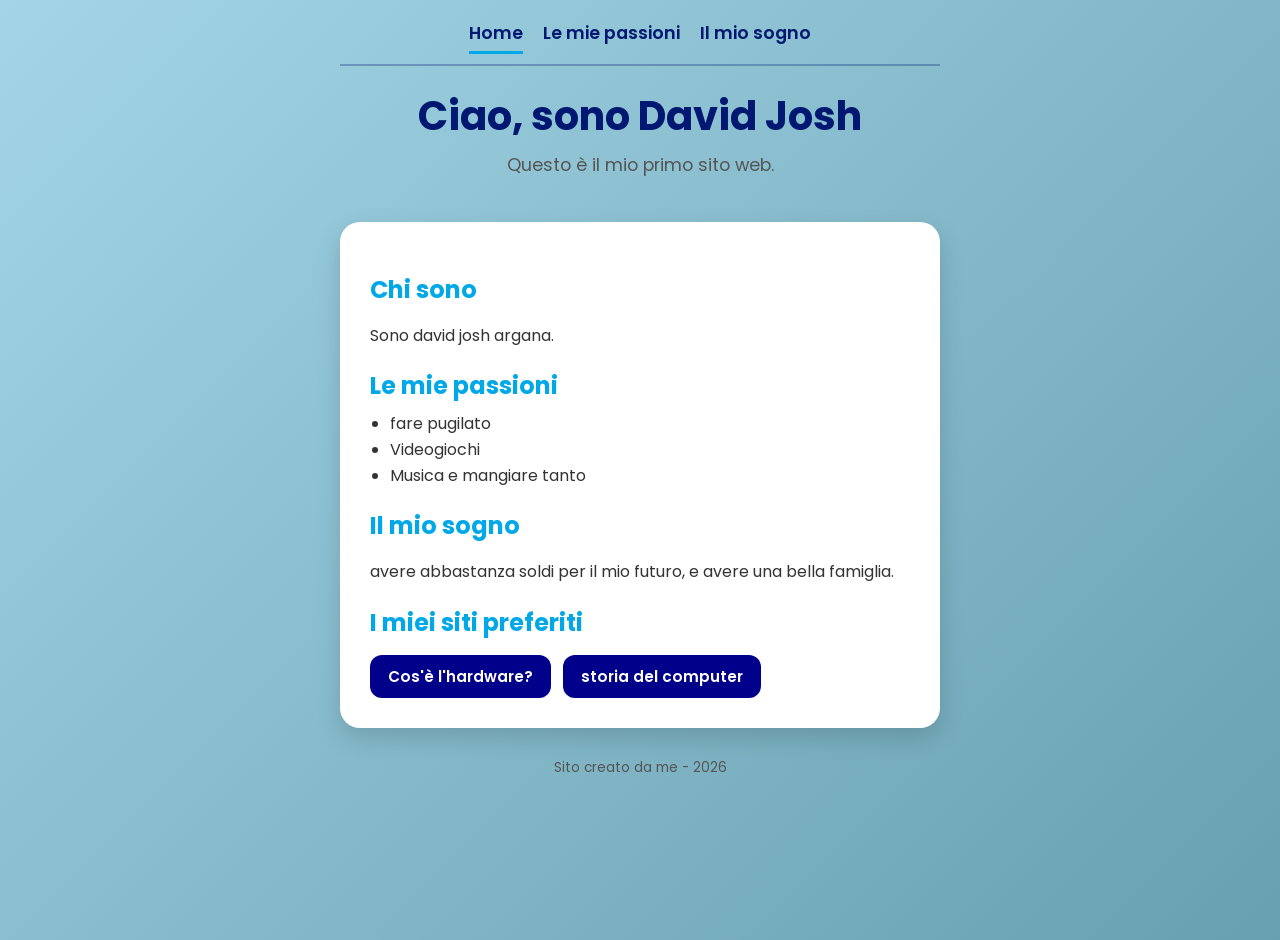
<file: index.html>
<!DOCTYPE html>
<html lang="it">
<head>
  <meta charset="utf-8">
  <meta name="viewport" content="width=device-width, initial-scale=1">
  <title>David Josh - Home</title>
  
  <!-- Font "Poppins" da Google Fonts -->
  <link rel="preconnect" href="https://fonts.googleapis.com">
  <link rel="preconnect" href="https://fonts.gstatic.com" crossorigin>
  <link href="https://fonts.googleapis.com/css2?family=Poppins:wght@400;600;700&display=swap" rel="stylesheet">

  <style>
    /* Stile generale e Sfondo */
    body {
      font-family: 'Poppins', sans-serif;
      background: linear-gradient(135deg, #a3d5e6 0%, #68a0b0 100%);
      min-height: 100vh;
      margin: 0;
      padding: 20px;
      display: flex;
      flex-direction: column;
      align-items: center;
      color: #333333;
    }

    /* Menu di navigazione e linea */
    .header-nav {
      width: 100%;
      max-width: 600px;
      display: flex;
      flex-direction: column;
      align-items: center;
      margin-bottom: 25px;
    }

    .menu {
      display: flex;
      gap: 20px;
      padding-bottom: 10px;
    }

    .menu a {
      color: #001871;
      text-decoration: none;
      font-weight: 600;
      font-size: 1.1rem;
      padding-bottom: 5px;
    }

    .menu a:hover {
      opacity: 0.8;
    }

    /* Evidenzia la pagina attiva */
    .menu a.attivo {
      border-bottom: 3px solid #00a8e8;
    }

    /* Linea separatrice lunga */
    .linea-separatore {
      width: 100%;
      height: 2px;
      background-color: #001871;
      opacity: 0.3;
      border: none;
      margin: 0 0 20px 0;
    }

    h1 {
      color: #001871;
      font-size: 2.5rem;
      margin: 0;
      font-weight: 700;
      text-align: center;
    }

    .sottotitolo {
      color: #555555;
      font-size: 1.1rem;
      margin-top: 5px;
      text-align: center;
    }

    /* Scheda Centrale Bianca */
    .scheda {
      background-color: #ffffff;
      max-width: 600px;
      width: 100%;
      padding: 30px;
      border-radius: 20px;
      box-shadow: 0 10px 25px rgba(0, 0, 0, 0.15);
      box-sizing: border-box;
    }

    /* Titoli delle sezioni (Azzurro) */
    h2 {
      color: #00a8e8;
      font-size: 1.5rem;
      margin-top: 20px;
      margin-bottom: 8px;
    }

    p, li {
      color: #333333;
      font-size: 1rem;
      line-height: 1.6;
    }

    ul {
      padding-left: 20px;
      margin-top: 5px;
    }

    /* Pulsanti dei siti preferiti */
    .pulsanti {
      display: flex;
      gap: 12px;
      flex-wrap: wrap;
      margin-top: 15px;
    }

    .btn {
      background-color: #00008b;
      color: #ffffff;
      padding: 10px 18px;
      border-radius: 12px;
      text-decoration: none;
      font-size: 0.95rem;
      font-weight: 600;
      transition: background-color 0.2s;
    }

    .btn:hover {
      background-color: #0000cd;
    }

    footer {
      margin-top: 30px;
      font-size: 0.85rem;
      color: #555555;
      text-align: center;
    }
  </style>
</head>
<body>

  <div class="header-nav">
    <nav class="menu">
      <a href="index.html" class="attivo">Home</a>
      <a href="passioni.html">Le mie passioni</a>
      <a href="sogno.html">Il mio sogno</a>
    </nav>
    <hr class="linea-separatore">
    <h1>Ciao, sono David Josh</h1>
    <p class="sottotitolo">Questo è il mio primo sito web.</p>
  </div>

  <main class="scheda">
    <section>
      <h2>Chi sono</h2>
      <p>Sono david josh argana.</p>
    </section>

    <section>
      <h2>Le mie passioni</h2>
      <ul>
        <li>fare pugilato</li>
        <li>Videogiochi</li>
        <li>Musica e mangiare tanto</li>
      </ul>
    </section>

    <section>
      <h2>Il mio sogno</h2>
      <p>avere abbastanza soldi per il mio futuro, e avere una bella famiglia.</p>
    </section>

    <section>
      <h2>I miei siti preferiti</h2>
      <div class="pulsanti">
        <a href="https://it.wikipedia.org/wiki/Hardware" target="_blank" class="btn">Cos'è l'hardware?</a>
        <a href="https://it.wikipedia.org/wiki/Storia_del_computer" target="_blank" class="btn">storia del computer</a>
      </div>
    </section>
  </main>

  <footer>
    Sito creato da me - 2026
  </footer>

</body>
</html>
</file>
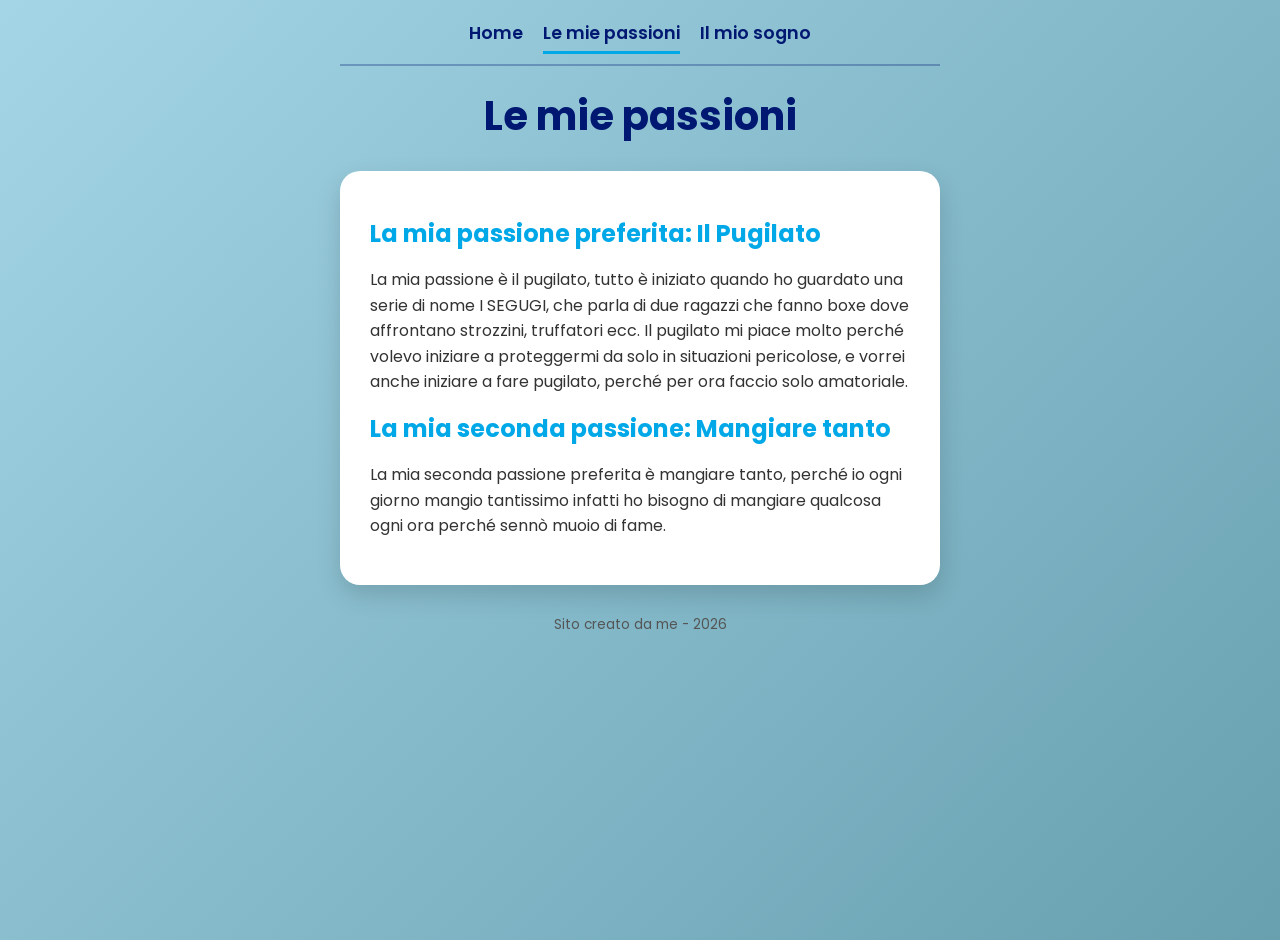
<file: passioni.html>
<!DOCTYPE html>
<html lang="it">
<head>
  <meta charset="utf-8">
  <meta name="viewport" content="width=device-width, initial-scale=1">
  <title>Le mie passioni - David Josh</title>
  
  <!-- Font "Poppins" da Google Fonts -->
  <link rel="preconnect" href="https://fonts.googleapis.com">
  <link rel="preconnect" href="https://fonts.gstatic.com" crossorigin>
  <link href="https://fonts.googleapis.com/css2?family=Poppins:wght@400;600;700&display=swap" rel="stylesheet">

  <style>
    /* Stile generale e Sfondo */
    body {
      font-family: 'Poppins', sans-serif;
      background: linear-gradient(135deg, #a3d5e6 0%, #68a0b0 100%);
      min-height: 100vh;
      margin: 0;
      padding: 20px;
      display: flex;
      flex-direction: column;
      align-items: center;
      color: #333333;
    }

    /* Menu di navigazione e linea */
    .header-nav {
      width: 100%;
      max-width: 600px;
      display: flex;
      flex-direction: column;
      align-items: center;
      margin-bottom: 25px;
    }

    .menu {
      display: flex;
      gap: 20px;
      padding-bottom: 10px;
    }

    .menu a {
      color: #001871;
      text-decoration: none;
      font-weight: 600;
      font-size: 1.1rem;
      padding-bottom: 5px;
    }

    .menu a:hover {
      opacity: 0.8;
    }

    /* Evidenzia la pagina attiva */
    .menu a.attivo {
      border-bottom: 3px solid #00a8e8;
    }

    /* Linea separatrice lunga */
    .linea-separatore {
      width: 100%;
      height: 2px;
      background-color: #001871;
      opacity: 0.3;
      border: none;
      margin: 0 0 20px 0;
    }

    h1 {
      color: #001871;
      font-size: 2.5rem;
      margin: 0;
      font-weight: 700;
      text-align: center;
    }

    /* Scheda Centrale Bianca */
    .scheda {
      background-color: #ffffff;
      max-width: 600px;
      width: 100%;
      padding: 30px;
      border-radius: 20px;
      box-shadow: 0 10px 25px rgba(0, 0, 0, 0.15);
      box-sizing: border-box;
    }

    /* Titoli delle sezioni (Azzurro) */
    h2 {
      color: #00a8e8;
      font-size: 1.5rem;
      margin-top: 15px;
      margin-bottom: 8px;
    }

    /* Testi */
    p {
      color: #333333;
      font-size: 1rem;
      line-height: 1.6;
    }

    /* Pie di pagina */
    footer {
      margin-top: 30px;
      font-size: 0.85rem;
      color: #555555;
      text-align: center;
    }
  </style>
</head>
<body>

  <div class="header-nav">
    <nav class="menu">
      <a href="index.html">Home</a>
      <a href="passioni.html" class="attivo">Le mie passioni</a>
      <a href="sogno.html">Il mio sogno</a>
    </nav>
    <hr class="linea-separatore">
    <h1>Le mie passioni</h1>
  </div>

  <main class="scheda">
    <section>
      <h2>La mia passione preferita: Il Pugilato</h2>
      <p>
        La mia passione è il pugilato, tutto è iniziato quando ho guardato una serie di nome I SEGUGI, che parla di due ragazzi che fanno boxe dove affrontano strozzini, truffatori ecc. Il pugilato mi piace molto perché volevo iniziare a proteggermi da solo in situazioni pericolose, e vorrei anche iniziare a fare pugilato, perché per ora faccio solo amatoriale.
      </p>
    </section>

    <section>
      <h2>La mia seconda passione: Mangiare tanto</h2>
      <p>
        La mia seconda passione preferita è mangiare tanto, perché io ogni giorno mangio tantissimo infatti ho bisogno di mangiare qualcosa ogni ora perché sennò muoio di fame.
      </p>
    </section>
  </main>

  <footer>
    Sito creato da me - 2026
  </footer>

</body>
</html>
</file>
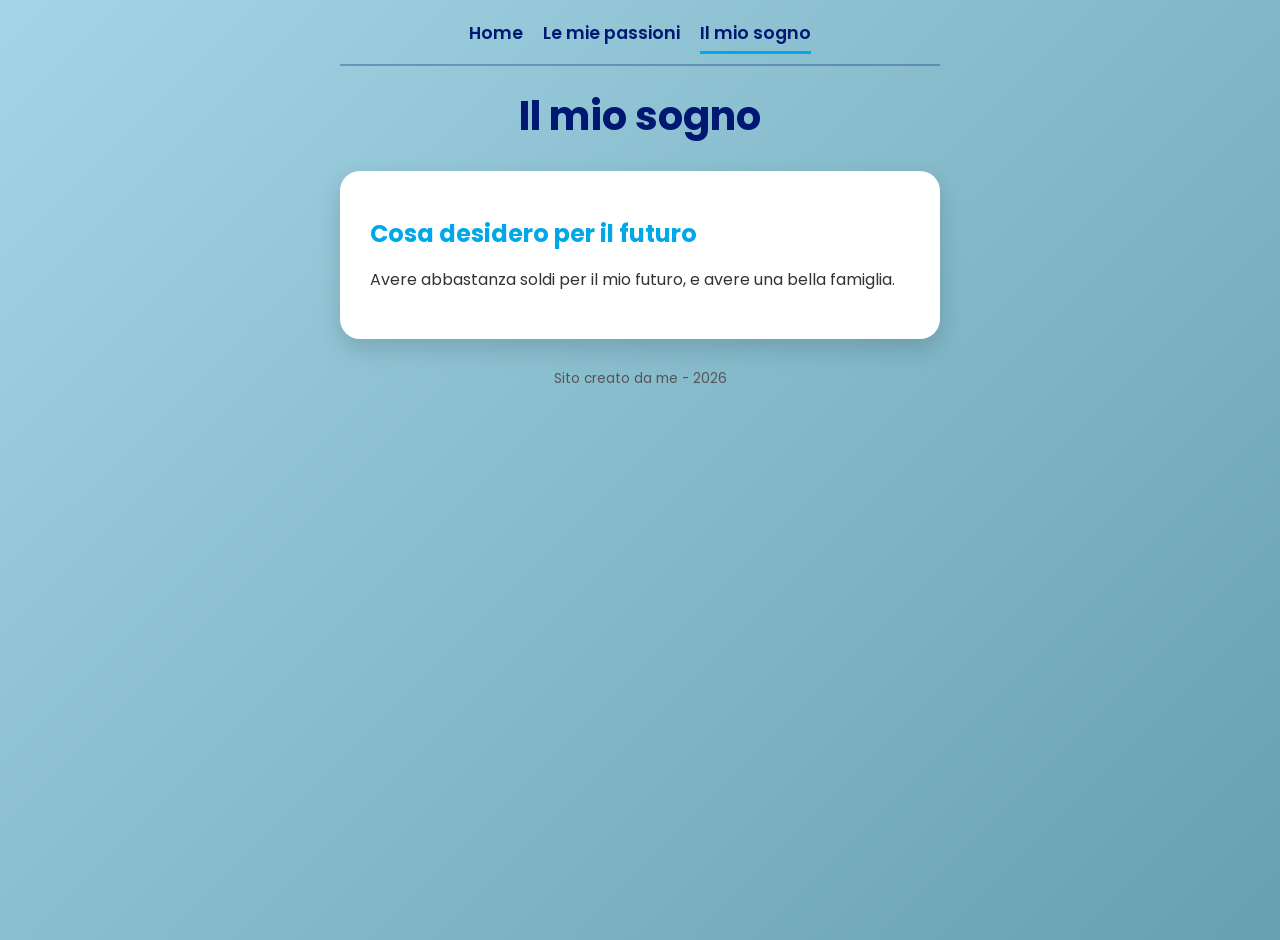
<file: sogno.html>
<!DOCTYPE html>
<html lang="it">
<head>
  <meta charset="utf-8">
  <meta name="viewport" content="width=device-width, initial-scale=1">
  <title>Il mio sogno - David Josh</title>
  
  <!-- Font "Poppins" da Google Fonts -->
  <link rel="preconnect" href="https://fonts.googleapis.com">
  <link rel="preconnect" href="https://fonts.gstatic.com" crossorigin>
  <link href="https://fonts.googleapis.com/css2?family=Poppins:wght@400;600;700&display=swap" rel="stylesheet">

  <style>
    /* Stile generale e Sfondo */
    body {
      font-family: 'Poppins', sans-serif;
      background: linear-gradient(135deg, #a3d5e6 0%, #68a0b0 100%);
      min-height: 100vh;
      margin: 0;
      padding: 20px;
      display: flex;
      flex-direction: column;
      align-items: center;
      color: #333333;
    }

    /* Menu di navigazione e linea */
    .header-nav {
      width: 100%;
      max-width: 600px;
      display: flex;
      flex-direction: column;
      align-items: center;
      margin-bottom: 25px;
    }

    .menu {
      display: flex;
      gap: 20px;
      padding-bottom: 10px;
    }

    .menu a {
      color: #001871;
      text-decoration: none;
      font-weight: 600;
      font-size: 1.1rem;
      padding-bottom: 5px;
    }

    .menu a:hover {
      opacity: 0.8;
    }

    /* Evidenzia la pagina attiva */
    .menu a.attivo {
      border-bottom: 3px solid #00a8e8;
    }

    /* Linea separatrice lunga */
    .linea-separatore {
      width: 100%;
      height: 2px;
      background-color: #001871;
      opacity: 0.3;
      border: none;
      margin: 0 0 20px 0;
    }

    h1 {
      color: #001871;
      font-size: 2.5rem;
      margin: 0;
      font-weight: 700;
      text-align: center;
    }

    /* Scheda Centrale Bianca */
    .scheda {
      background-color: #ffffff;
      max-width: 600px;
      width: 100%;
      padding: 30px;
      border-radius: 20px;
      box-shadow: 0 10px 25px rgba(0, 0, 0, 0.15);
      box-sizing: border-box;
    }

    /* Titoli delle sezioni (Azzurro) */
    h2 {
      color: #00a8e8;
      font-size: 1.5rem;
      margin-top: 15px;
      margin-bottom: 8px;
    }

    /* Testi */
    p {
      color: #333333;
      font-size: 1rem;
      line-height: 1.6;
    }

    /* Pie di pagina */
    footer {
      margin-top: 30px;
      font-size: 0.85rem;
      color: #555555;
      text-align: center;
    }
  </style>
</head>
<body>

  <div class="header-nav">
    <nav class="menu">
      <a href="index.html">Home</a>
      <a href="passioni.html">Le mie passioni</a>
      <a href="sogno.html" class="attivo">Il mio sogno</a>
    </nav>
    <hr class="linea-separatore">
    <h1>Il mio sogno</h1>
  </div>

  <main class="scheda">
    <section>
      <h2>Cosa desidero per il futuro</h2>
      <p>
        Avere abbastanza soldi per il mio futuro, e avere una bella famiglia.
      </p>
    </section>
  </main>

  <footer>
    Sito creato da me - 2026
  </footer>

</body>
</html>
</file>
